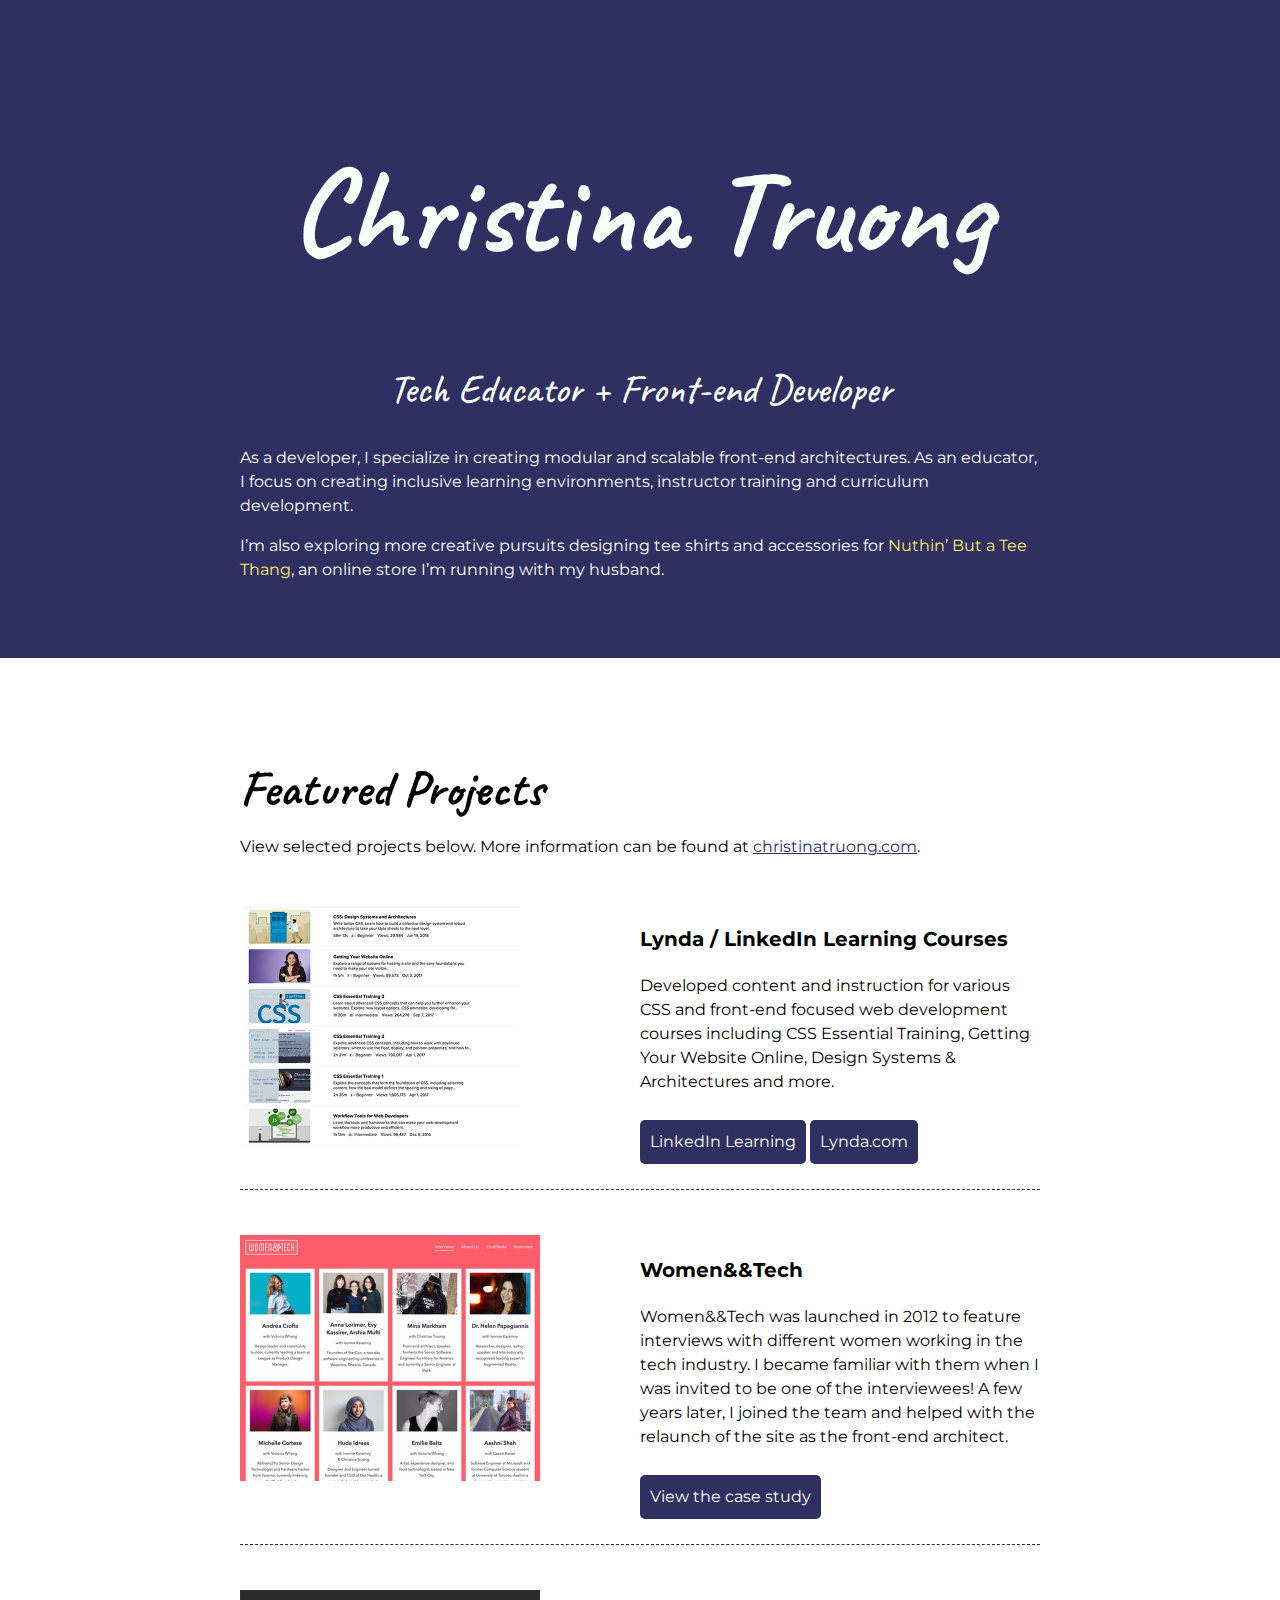
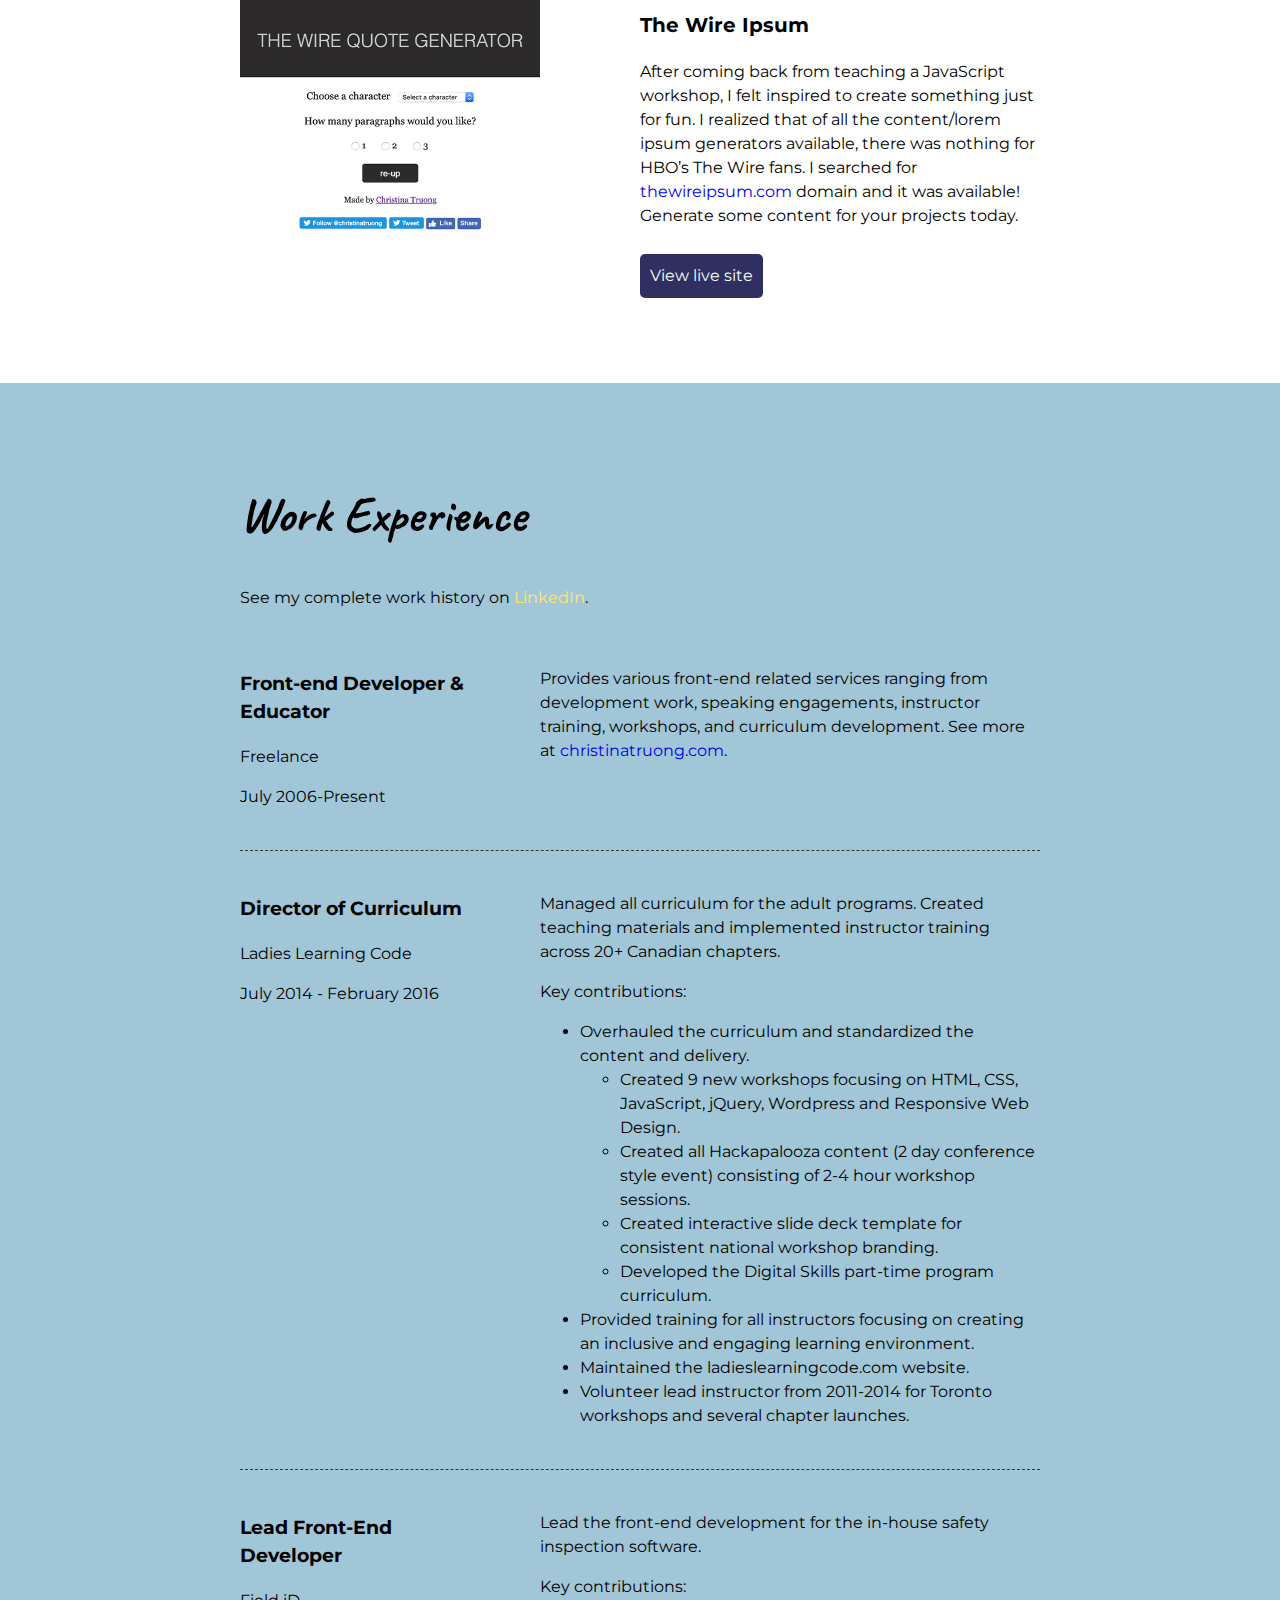
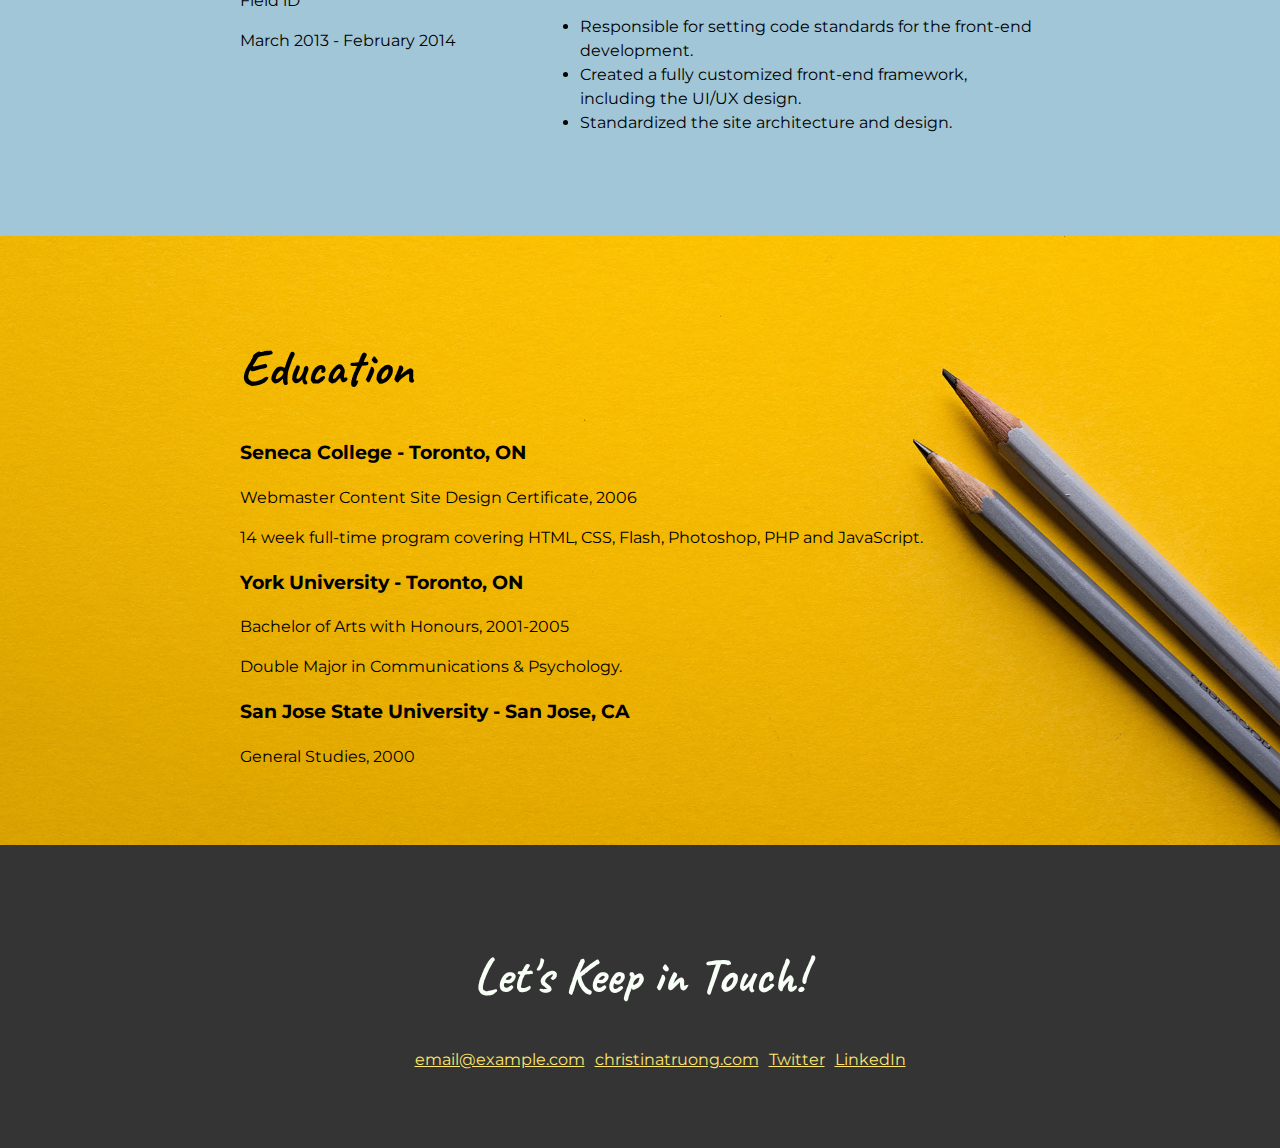
<file: index.html>
<!DOCTYPE html>
<html lang="en">

<head>
  <meta charset="UTF-8">
  <meta name="viewport" content="width=device-width, initial-scale=1.0">
  <title>Christina Truong, Tech Educator + Front-end Developer</title>
  <link href="https://fonts.googleapis.com/css?family=Caveat|Montserrat:400,600&display=swap" rel="stylesheet">
  <link rel="stylesheet" href="css/style.css">
</head>

<body>
  <main>
    <!-- ***************  ABOUT / PROFILE  **************** -->
    <header class="hero">
      <div class="content-wrap">
        <h1 class="heading-primary heading-primary--hero ">Christina Truong</h1>
        <h2 class="heading-secondary heading-secondary--hero ">Tech Educator + Front-end Developer</h2>
        <p class="hero__text--first">As a developer, I specialize in creating modular and scalable front-end
          architectures. As an educator, I focus on creating inclusive learning environments, instructor training and
          curriculum development.</p>
        <p class="hero__text--second">I’m also exploring more creative pursuits designing tee shirts and accessories for
          <a href="http://teethang.com" target="_blank" class="text-link">Nuthin’ But a Tee Thang</a>, an online store
          I’m running with my husband.</p>
      </div>
    </header>


    <!-- ************ PROJECTS / PORTFOLIO  ************** -->
    <section class="project-sections">
      <div class="content-wrap divider">


        <h2 class="heading-secondary mg-bottom-md ">Featured Projects</h2>
        <p class="mg-bottom-md">View selected projects below. More information can be found at <a class="text-link-dark"
            href="http://christinatruong.com">christinatruong.com</a>.</p>




        <!-- Project 1 -->
        <section class="project-item">
          <img class="project-item__img" src="images/project-courses.jpg" alt="Lynda & LinkedIn Learning course list">
          
          <div>
            <h3 class="heading-tertiary">Lynda / LinkedIn Learning Courses</h3>
            
            <p>Developed content and instruction for various CSS and front-end focused web development courses including
              CSS Essential Training, Getting Your Website Online, Design Systems & Architectures and more.</p>
              
              <a class="btn" href="https://www.linkedin.com/learning/instructors/christina-truong?u=2125562"
              target="_blank">LinkedIn Learning</a>
              
              <a class="btn" href="https://www.lynda.com/Christina-Truong/7842227-1.html">Lynda.com</a>
              
            </div>
          </section>
          
          <!-- Project 2 -->

          <section class="project-item">

            <img project-item__img src="images/project-women-tech.jpg" alt="Women and Tech website">
    
            <div>
              <h3 class="heading-tertiary">Women&&Tech</h3>
              
              <p>Women&&Tech was launched in 2012 to feature interviews with different women working in the tech industry. I became familiar with them when I was invited to be one of the interviewees! A few years later, I joined the team and helped with the relaunch of the site as the front-end architect.</p>
    
              <a class="btn" href="http://christinatruong.com/projects/women-and-tech-redesign.html" target="_blank">View the case study</a>
    
            </div>
          
    
          </section>
          <!-- Project 3 -->
          <section class="project-item">

            <img src="images/project-wire-ipsum.jpg" alt="The Wire Ipsum website">
            <div class="project__desc">
              <h3 class="heading-tertiary">The Wire Ipsum</h3>
              <p>After coming back from teaching a JavaScript workshop, I felt inspired to create something just for fun. I realized that of all the content/lorem ipsum generators available, there was nothing for HBO’s The Wire fans. I searched for <a href="http://thewireipsum.com" target="_blank">thewireipsum.com</a> domain and it was available! Generate some content for your projects today.</p>
              <a class="btn" href="http://thewireipsum.com" target="_blank">View live site</a>
            </div>

          </section>


      </div>
    </section>


   <!-- ****************  WORK EXPERIENCE ******************** -->
         <section class="work-experience">
          <div class="content-wrap item-details divider">

            
            <h2 class="heading-secondary">Work Experience</h2>
            <p>See my complete work history on <a class="text-link" href="https://www.linkedin.com/in/christinatruong/">LinkedIn</a>.</p>
  
            <!-- Job 1 -->
            <section class="job-item">
              <div class="job-details">
                <h3>Front-end Developer & Educator</h3>
                <p>Freelance</p>
                <p>July 2006-Present</p>
              </div>
              <div class="job-summary">
                <p>Provides various front-end related services ranging from development work, speaking engagements, instructor training, workshops, and curriculum development. See more at  <a href="http://christinatruong.com">christinatruong.com</a>.</p>
              </div>
            </section>
  
            <!-- Job 2 -->
            <section class="job-item">
              <div class="job-details">
                <h3>Director of Curriculum</h3>
                <p>Ladies Learning Code</p>
                <p>July 2014 - February 2016</p>
              </div>
              <div class="job-summary">
                <p>Managed all curriculum for the adult programs. Created teaching materials and implemented instructor training across 20+ Canadian chapters.</p>
                <p>Key contributions:</p>
                <ul>
                  <li>Overhauled the curriculum and standardized the content and delivery.
                    <ul>
                      <li>Created 9 new workshops focusing on HTML, CSS, JavaScript, jQuery, Wordpress and Responsive Web Design.</li>
                      <li>Created all Hackapalooza content (2 day conference style event) consisting of 2-4 hour workshop sessions.</li>
                      <li>Created interactive slide deck template for consistent national workshop branding.</li>
                      <li>Developed the Digital Skills part-time program curriculum.</li>
                    </ul>
                  </li>
                  <li>Provided training for all instructors focusing on creating an inclusive and engaging learning environment.</li>
                  <li>Maintained the ladieslearningcode.com website.</li>
                  <li>Volunteer lead instructor from 2011-2014 for Toronto workshops and several chapter launches.</li>
                </ul>
              </div>
            </section>
  
            <!-- Job 3 -->
            <section class="job-item">
              <div class="job-details">
                <h3>Lead Front-End Developer</h3>
                <p>Field iD</p>
                <p>March 2013 - February 2014</p>
              </div>

              <div class="job-summary">
                <p>Lead the front-end development for the in-house safety inspection software.</p>
                <p>Key contributions:</p>
                <ul>
                  <li>Responsible for setting code standards for the front-end development.</li>
                  <li>Created a fully customized front-end framework, including the UI/UX design.</li>
                  <li>Standardized the site architecture and design.</li>
                </ul>
              </div>
            </section>


          </div>
        </section>



    <!-- *************  EDUCATION & CERTIFICATIONS *********** -->
    <section class="education">
      <div class="content-wrap item-details">
        <h2 class="heading-secondary">Education</h2>

        <section>
          <h3>Seneca College - Toronto, ON</h3>
          <p>Webmaster Content Site Design Certificate, 2006</p>
          <p>14 week full-time program covering HTML, CSS, Flash, Photoshop, PHP and JavaScript.</p>
        </section>

        <section>
          <h3>York University - Toronto, ON</h3>
          <p>Bachelor of Arts with Honours, 2001-2005</p>
          <p>Double Major in Communications & Psychology.</p>
        </section>

        <section>
          <h3>San Jose State University - San Jose, CA</h3>
          <p>General Studies, 2000</p>
        </section>
      </div>
    </section>  

     <!-- ************  CONTACT INFO / SOCIAL MEDIA  ************ -->
     <footer>
      <div class="content-wrap">
        <h2 class="heading-secondary color-light centered">Let's Keep in Touch!</h2>

        <!-- Social media and contact links. Add or remove any networks. -->
        <ul class="contact-list centered">
          <li><a class="text-link" href="mailto:email@example.com">email@example.com</a></li>
          <li><a class="text-link" href="http://christinatruong.com" target="_blank">christinatruong.com</a></li>
          <li><a  class="text-link"href="http://twitter.com/christinatruong" target="_blank">Twitter</a></li>
          <li><a  class="text-link" href="#" target="_blank">LinkedIn</a></li>
        </ul>
      </div>
    </footer>






  </main>
</body>

</html>
</file>
<file: css/style.css>
@import 'colors.css';
@import 'typography.css';
@import 'queries.css'

*,
*::after,
*::before {
    margin: 0;
    padding: 0;
    box-sizing: inherit;
}


html {
    font-size: 62.5%;
    box-sizing: border-box;
    padding: 0;
}

body {
    padding: 0;
    margin: 0;
}


/*  ######### UTILITY CLASSES######## */

.content-wrap {
    width: 85%;
    margin: 0 auto;
    padding: 60px 0;
    max-width: 800px;
}


  /* ################## */

.hero {
    background-color: var(--primary-color) ;
    color: var(--color-light);
    display: flex;
    flex-direction: column;
    align-items: center;
    justify-content: center;
}

.hero__text--first {
    margin-top: 2rem;
    margin-bottom: 1rem;
}

.text-link {
    color : var(--accent-color);
}

.heading-primary--hero, 
.heading-secondary--hero {
    text-align: center;
}



/* ############################### */
/* featured projects section */
/* ############################### */


.project-section {
    padding-top: 2rem;
    background-color: var(--color-light) ;
}

.text-link-dark,
.text-link-dark:link {
    color : var(--primary-color);
    text-decoration: underline;
}


/* Project Item */
.project-item {
margin-top: 2rem;
}

.project-item img{
    max-width: 30rem;
    margin-bottom: .5rem;
}

.btn {
    background-color: var(--primary-color);
    display: inline-block;
    color: var(--color-light);
    padding: 1rem;
    margin-top: 1rem;
    border-radius: 5px;
}


/* #################Learn More##########################*/

.divider > section {
    border-bottom: 1px dashed var(--color-dark);
    padding: 25px 0;
  }

  .divider > section:last-of-type {
    border-bottom: none;
  }

/* ###########################################*/
/* ###########################################*/
/* ###########################################*/



/* ###############################################*/
/* #################Work Experience##################*/
/* ###############################################*/


.work-experience {
    background-color: var(--color-tertiary);
}





/* ###############################################*/
/* #################Education##################*/
/* ###############################################*/

.education {
    background-image: url(".././images/joanna.jpg");
    background-size: cover;
    background-position: top;
 
}


.color-light {
    color: var(--color-light);
}

.centered {
    text-align: center;
}

.contact-list {
    display: flex;
    gap: 1rem;
    justify-content: center;
}


.contact-list li  {
    list-style: none;
}

.contact-list li a:link {
    text-decoration: underline;
}



/* ###############################################*/
/* #################Footer##################*/
/* ###############################################*/


footer {
    background-color: var(--color-dark);

}



  /* ####################################### */
  /* ############Media Queries########### */
  /* ####################################### */
  

  @media  (min-width: 800px) {

    .project-item {
        display: grid;
        grid-template-columns: 1fr 1fr;
    }

    .job-item {
        display: grid;
        grid-template-columns: 1fr 2fr;
        grid-gap: 5rem;
    }

}
</file>
